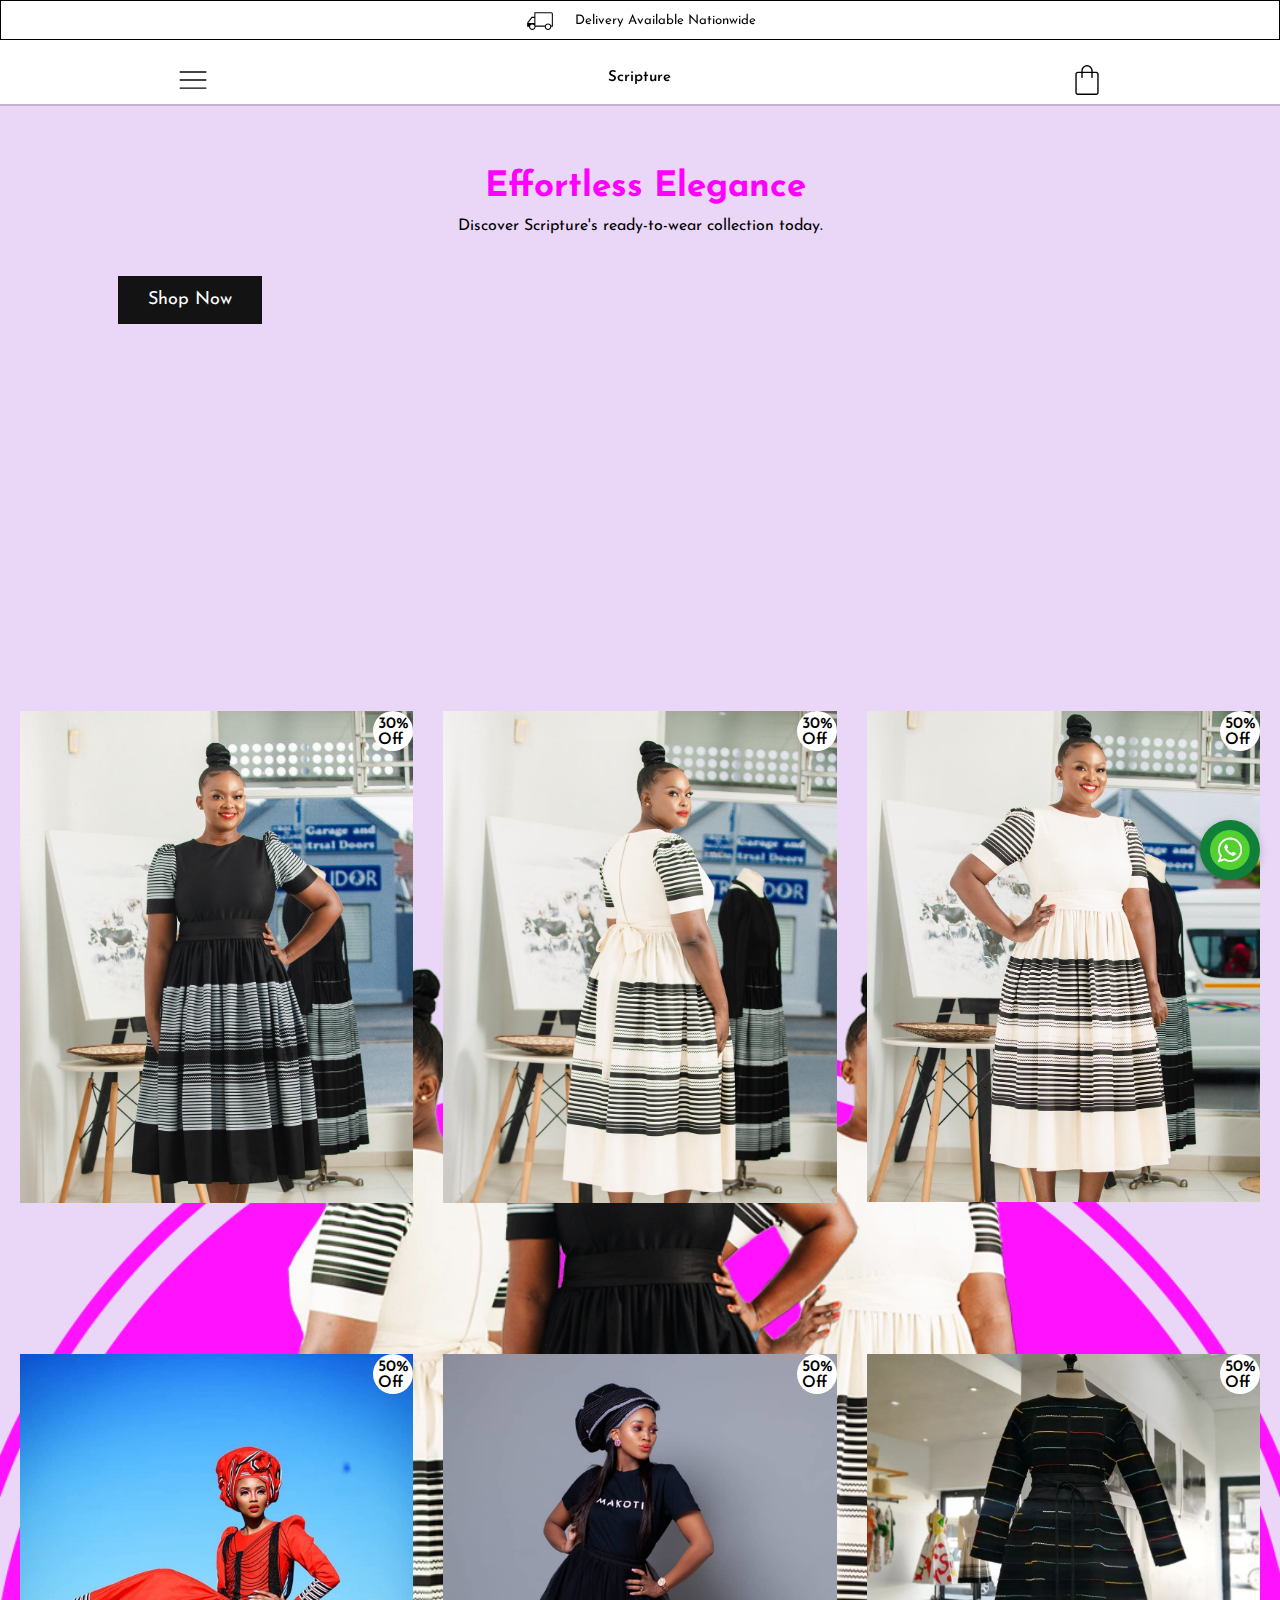
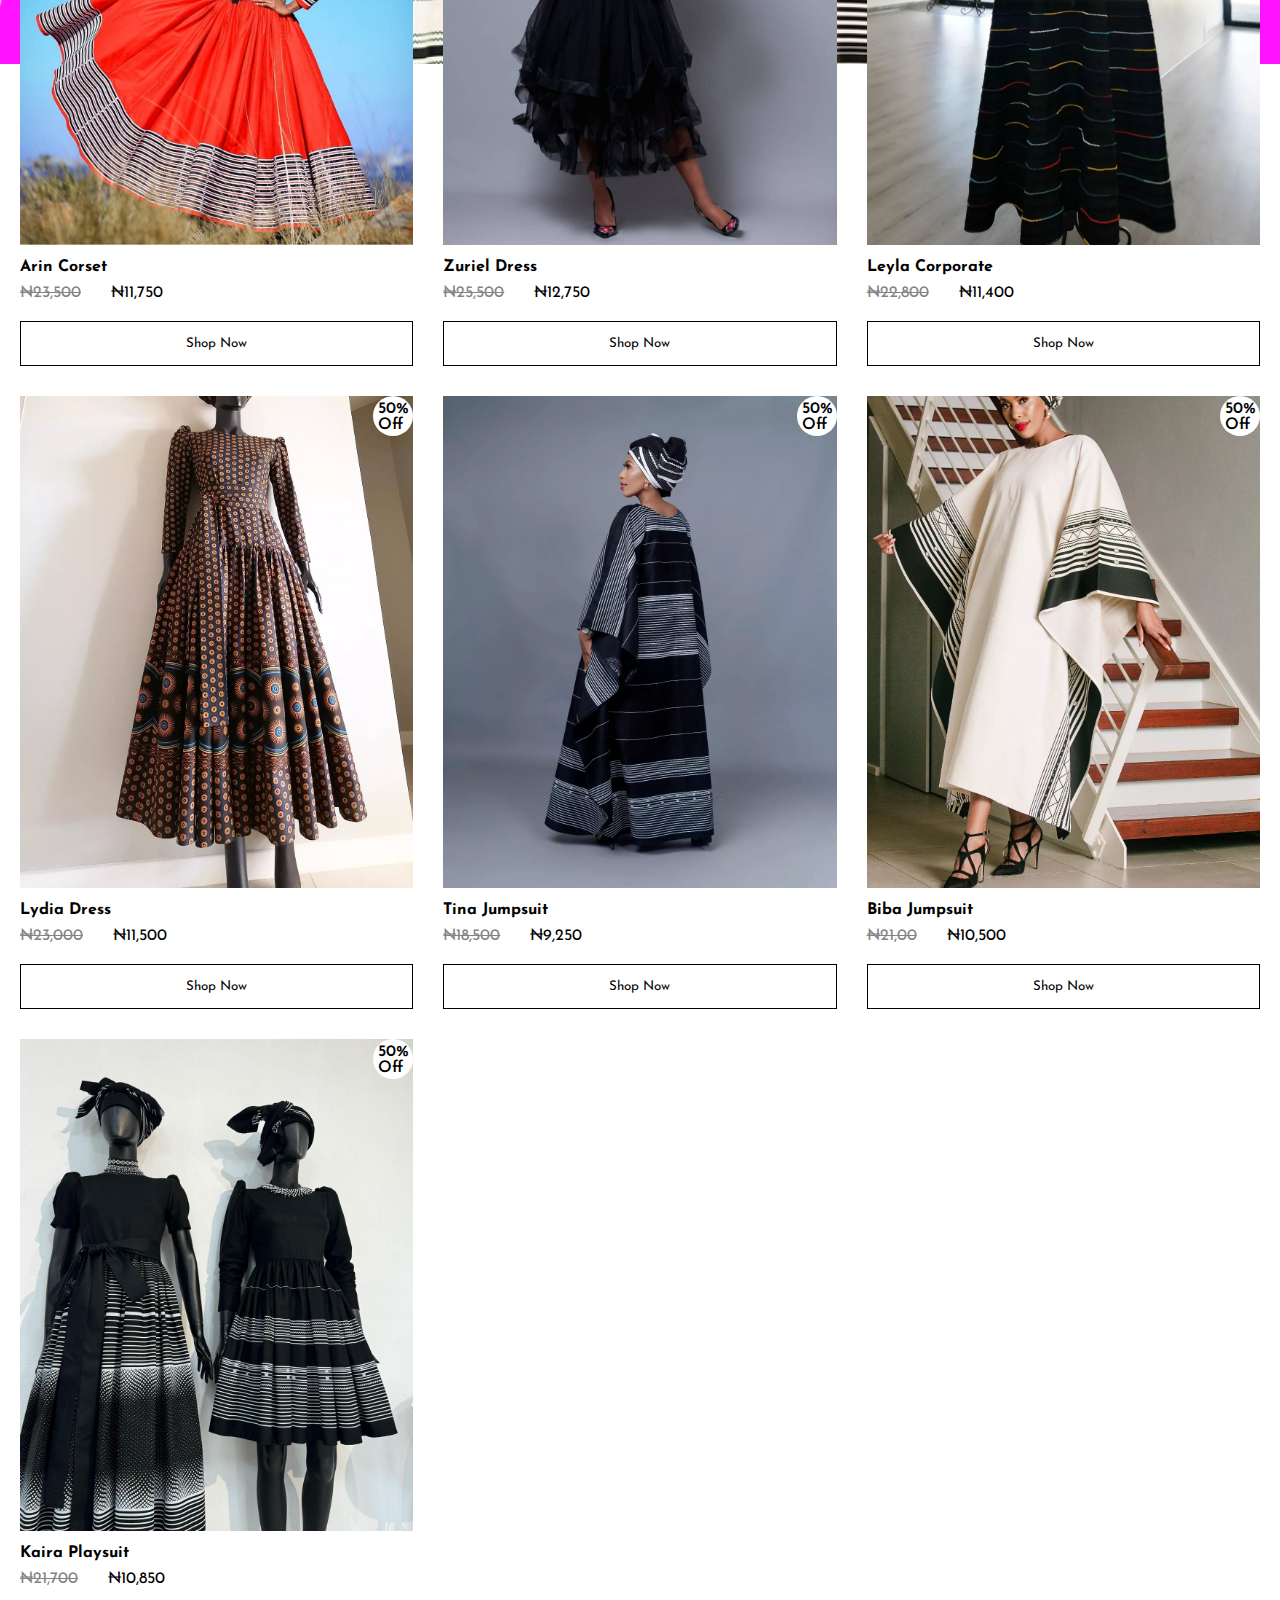
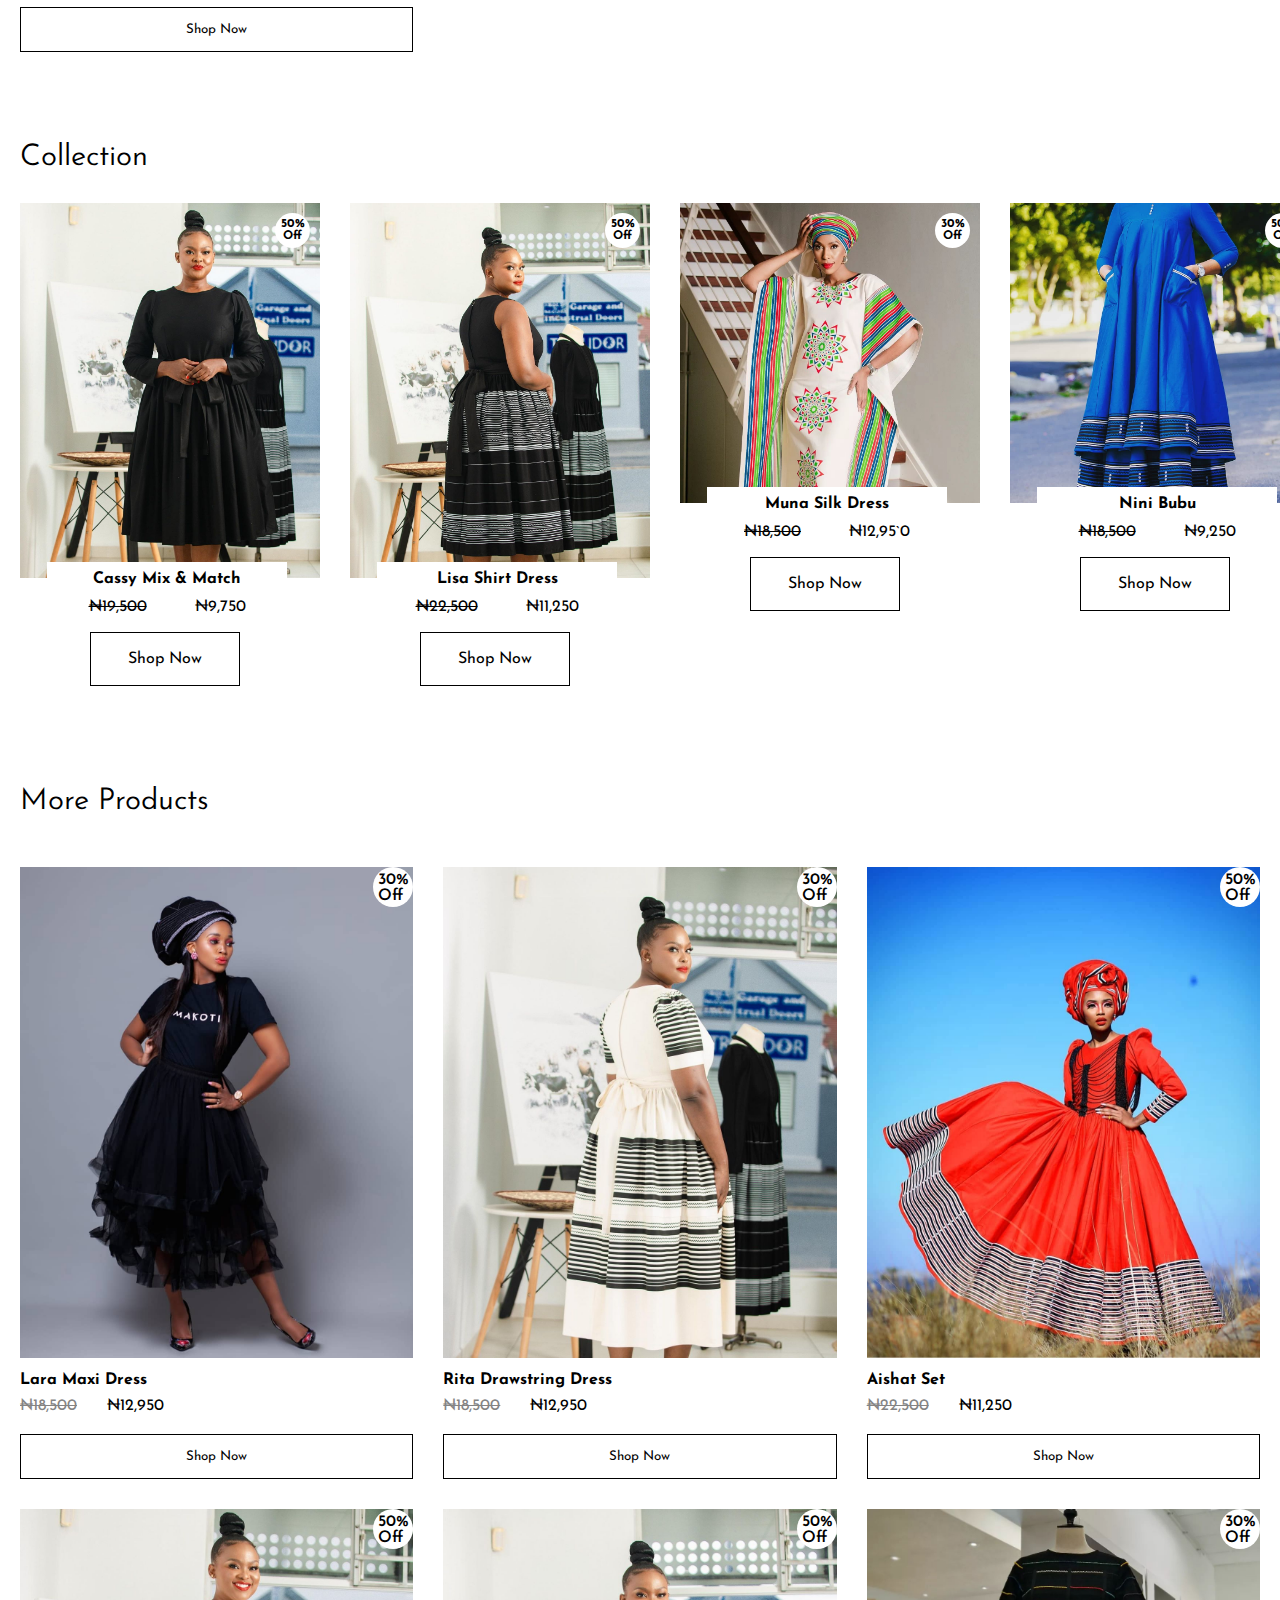
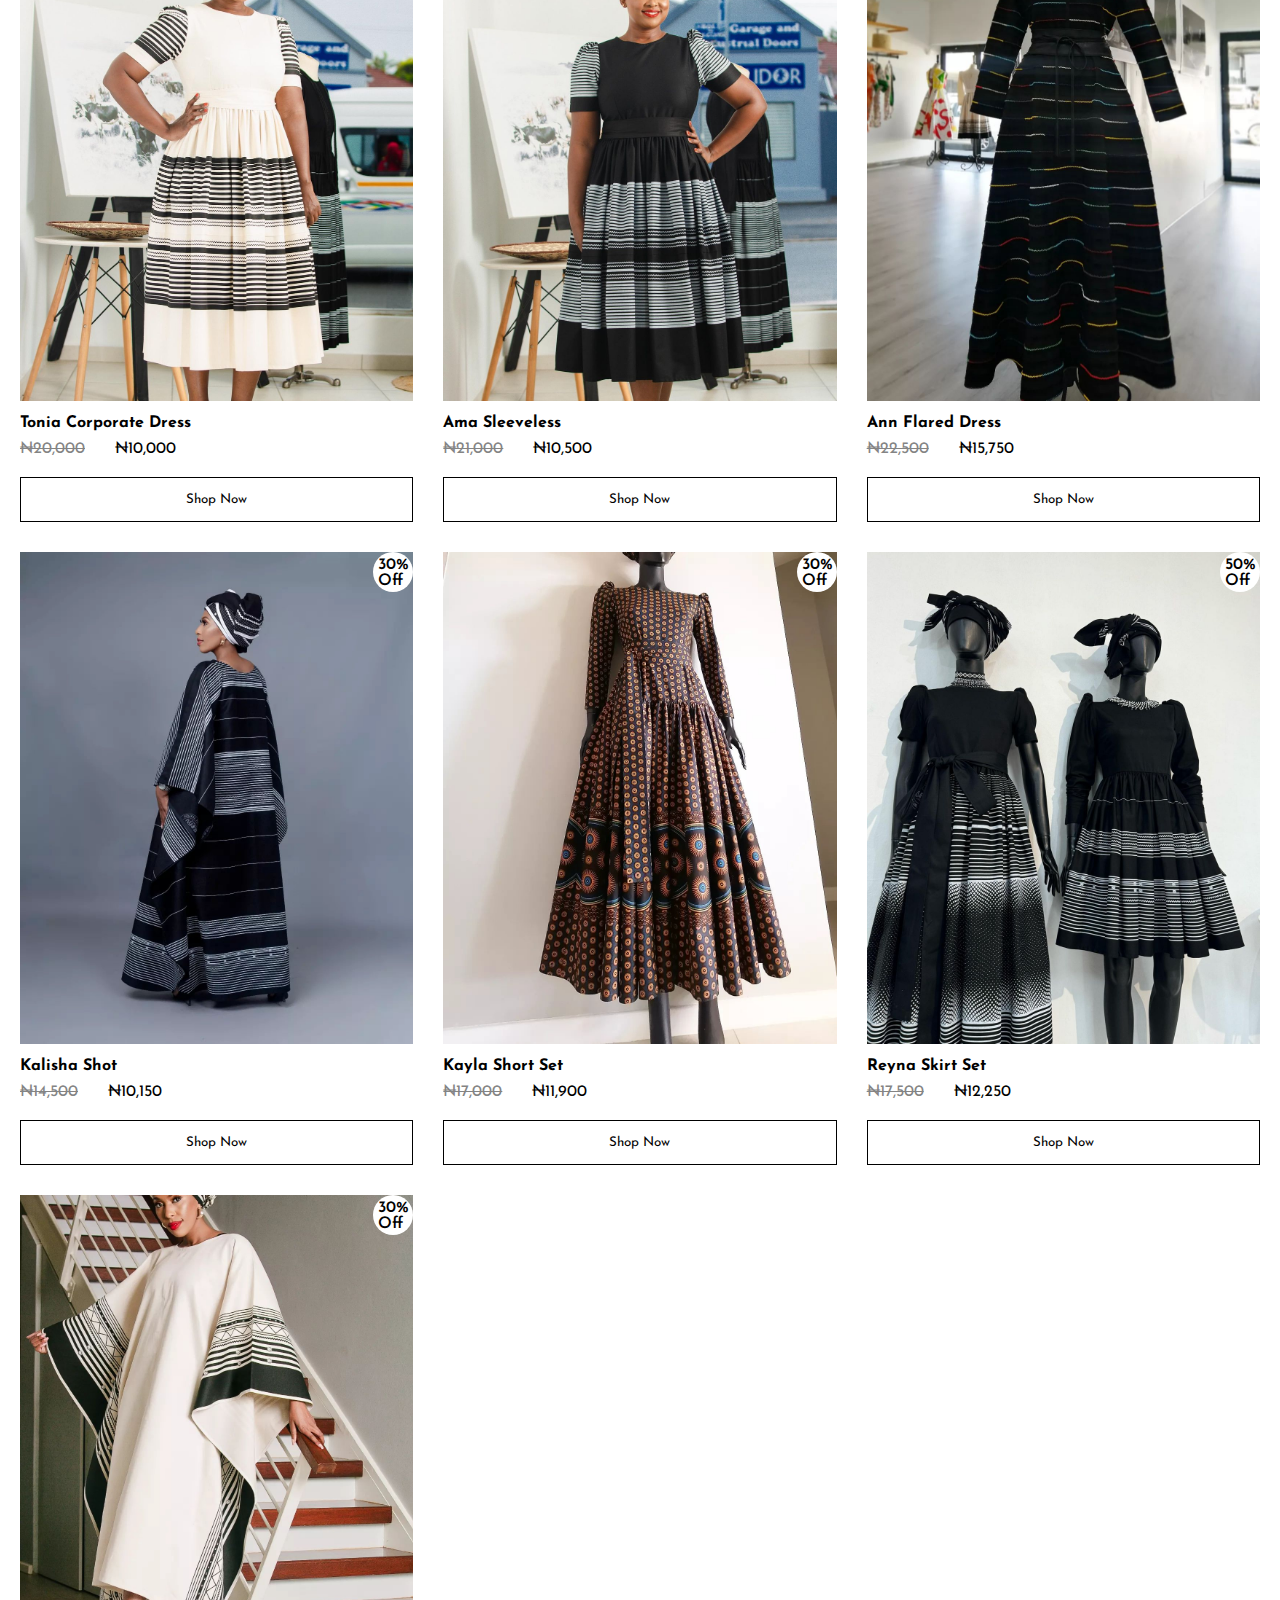
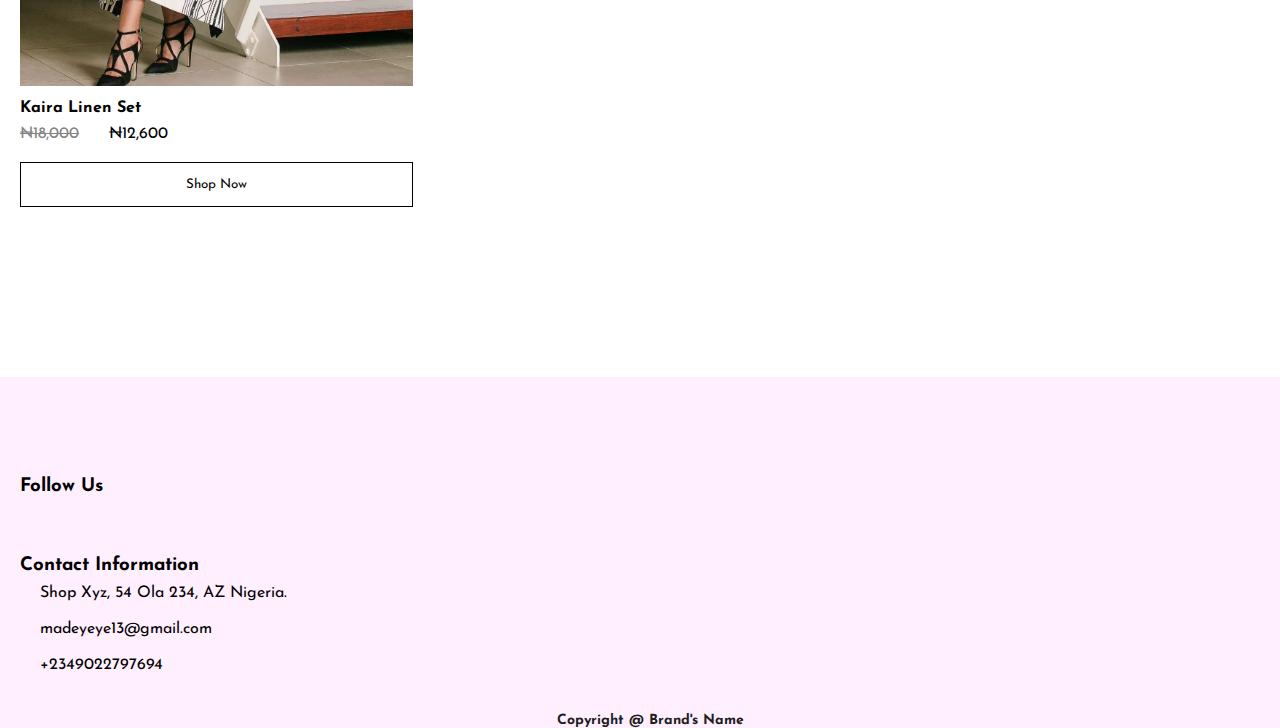
<file: index.html>
<!DOCTYPE html>
<html lang="en">
<head>
    <meta charset="UTF-8">
    <meta name="viewport" content="width=device-width, initial-scale=1.0">
    <title>Scripture</title>
    <meta name="description" content="Fashion Company For Women">



     <!--==========FavIcon========-->
     <!-- <link rel="icon" type="image/x-icon" href="/image/favicon.png"> -->

     <!--=====Cascading Style Sheet====-->
     <link rel="stylesheet" href="style.css">

    <!--=====Google Icon====-->
     <link href="https://fonts.googleapis.com/icon?family=Material+Icons" rel="stylesheet">
     <link rel="stylesheet" href="https://fonts.googleapis.com/css2?family=Material+Symbols+Outlined:opsz,wght,FILL,GRAD@20..48,100..700,0..1,-50..200" />
     <link rel="stylesheet" href="https://fonts.googleapis.com/css2?family=Material+Symbols+Outlined:opsz,wght,FILL,GRAD@40,200,0,0" />
     <link rel="stylesheet" href="https://fonts.googleapis.com/css2?family=Material+Symbols+Outlined:opsz,wght,FILL,GRAD@40,200,0,0" />
     <link rel="stylesheet" href="https://fonts.googleapis.com/css2?family=Material+Symbols+Outlined:opsz,wght,FILL,GRAD@20..48,100..700,0..1,-50..200" />

     <link rel="stylesheet" href="https://cdnjs.cloudflare.com/ajax/libs/font-awesome/6.1.2/css/all.min.css" 
     integrity="sha512-1sCRPdkRXhBV2PBLUdRb4tMg1w2YPf37qatUFeS7zlBy7jJI8Lf4VHwWfZZfpXtYSLy85pkm9GaYVYMfw5BC1A=="
      crossorigin="anonymous" 
     referrerpolicy="no-referrer" />


</head>


<!--======Main=====-->


<body>

    <div class="whatsapp-container">

        <a href="" target="_blank" class="whatsapp-btn">
            <img src="image/whatsapp-icon.png" alt="WhatsApp Icon" class="icon">
          </a>
       
    </div>

    <!--======Header=====-->

    <header class="header">

        <div class="nationwide">

            <span class="material-symbols-outlined">local_shipping</span>
            <div class="nation_info">
                <h5>Delivery Available Nationwide</h5>
            </div>


        </div>

        <nav>
            <ul class="sidebar">
                <a href="#"><span class="material-symbols-outlined" onclick= hideSidebar()>close</span></a>
                <li><a href="index.html">Home</a></li>
                <li><a href="#">Catalog</a></li>
                <li><a href="about.html">About</a></li>
            </ul>
        </nav>


        <!-- <nav>
            <ul>
                <li><a href="#"><span class="material-symbols-outlined">menu</span></a></li>
                 <li><a href="#">Catalog</a></li>
                <li><a href="#">About</a></li>
            </ul>
        </nav> -->


        <div class="header1">
            

            <a href="#" class="menu-icon" onclick=showSidebar()><span class="material-symbols-outlined">menu</span></a>


            <div class="logo">
                <h3>Scripture</h3>
            </div>
            
            <div class="bag">
                <span class="material-symbols-outlined">shopping_bag</span>
            </div>

        </div>

        
            






    </header>

    <!--------------------Hero Image Section--------------------------->


    <section id="hero-wrapper">

        <section id="hero">

        <div class="banner1">

            <img src="image/hero01.png">

            <div class="slideinfo">
                <h2>Effortless Elegance</h2>
                <p>Discover Scripture's ready-to-wear collection today.</p>
            </div>

            <div class="button1">
                <button>Shop Now</button>
            </div>


        </div>


        <!--------------------Second Banner--------------------------->



        <!-- <div class="banner2">

            <img src="image/hero02.png">

            <div class="slideinfo">
                <h2><span>Classy Outfits</span></h2>
                <p>Standout with our class and cost-effective ready to wear.</p>
            </div>

            <div class="button1">
                <button>Shop Now</button>
            </div>


        </div> -->



        <!--------------------Third Banner--------------------------->



        <!-- <div class="banner3">

            <img src="image/hero03.png">

            <div class="slideinfo">
                <h2>Modern Style</h2>
                <p>Step into style with our curated selections of modern fashion.</p>
            </div>

            <div class="button1">
                <button>Shop Now</button>
            </div> -->


        </div>





    </section>



    </section>


    <section id="products">

        <div class="rtw">
            <h4>Ready To Wear</h4>
        </div>

<!--------------------Pictures--------------------------->


        <div class="picfada">

            <div class="picdad">

                <div class="picmom">
    
                    <img src="image/1.jpg" alt="picture">
                    <h6>30% Off</h6>
    
                </div>
    
                <div class="pictext">
                    <h4>Leyla Set</h4>

                </div>

                <div class="price">
                    <s><p>₦19,600</p></s>
                    <p>₦13,720</U></p>
                </div>
                   
                
    
                <div class="btn">
                    <button>Shop Now</button>
                </div>
    
    
    
    
            </div>
    
    <!---------------------17 pic-------------------------------------->
    
            <div class="pic">
    
                <div class="picmom">
    
                    <img src="image/2.jpg" alt="picture">
                    <h6>30% Off</h6>
    
                </div>
    
                <div class="pictext">
                    <h4>Duchess Jacket</h4>
                    

                </div>

                <div class="price">
                    <s><p>₦12,500</p></s>
                    <p>₦8,750</U></p>
                </div>
    
                <div class="btn">
                    <button>Shop Now</button>
                </div>
    
    
    
    
            </div>
    
    
    
    
            <!---------------------Third pic-------------------------------------->
    
            <div class="pic">
    
                <div class="picmom">
    
                    <img src="image/3.jpg" alt="picture">
                    <h6>50% Off</h6>
    
                </div>
    
                <div class="pictext">
                    <h4>Abigail Set</h4>

                </div>

                <div class="price">
                    <s><p>₦25,500</p></s>
                    <p>₦12,750</U></p>
                </div>
    
                <div class="btn">
                    <button>Shop Now</button>
                </div>
    
    
    
    
            </div>
    
    
    
            <!---------------------Fourth pic-------------------------------------->
    
            <div class="pic">
    
                <div class="picmom">
    
                    <img src="image/4.jpg" alt="picture">
                    <h6>50% Off</h6>
    
                </div>
    
                <div class="pictext">
                    <h4>Arin Corset</h4>

                </div>

                <div class="price">
                    <s><p>₦23,500</p></s>
                    <p>₦11,750</U></p>
                </div>
    
                <div class="btn">
                    <button>Shop Now</button>
                </div>
    
    
    
    
            </div>


            <!---------------------Fifth pic-------------------------------------->
    
            <div class="pic">
    
                <div class="picmom">
    
                    <img src="image/5.jpg" alt="picture">
                    <h6>50% Off</h6>
    
                </div>
    
                <div class="pictext">
                    <h4>Zuriel Dress</h4>

                </div>

                <div class="price">
                    <s><p>₦25,500</p></s>
                    <p>₦12,750</U></p>
                </div>
    
                <div class="btn">
                    <button>Shop Now</button>
                </div>
    
    
    
    
            </div>
    
    
    
            <!---------------------6th pic-------------------------------------->
    
            <div class="pic">
    
                <div class="picmom">
    
                    <img src="image/6.jpg" alt="picture">
                    <h6>50% Off</h6>
    
                </div>
    
                <div class="pictext">
                    <h4>Leyla Corporate</h4>

                </div>

                <div class="price">
                    <s><p>₦22,800</p></s>
                    <p>₦11,400</U></p>
                </div>
    
                <div class="btn">
                    <button>Shop Now</button>
                </div>
    
    
    
    
            </div>



            <!---------------------7th pic-------------------------------------->
    
            <div class="pic">
    
                <div class="picmom">
    
                    <img src="image/7.jpg" alt="picture">
                    <h6>50% Off</h6>
    
                </div>
    
                <div class="pictext">
                    <h4>Lydia Dress</h4>

                </div>

                <div class="price">
                    <s><p>₦23,000</p></s>
                    <p>₦11,500</U></p>
                </div>
    
                <div class="btn">
                    <button>Shop Now</button>
                </div>
    
    
    
    
            </div>
    
    
    
            <!---------------------8th pic-------------------------------------->
    
            <div class="pic">
    
                <div class="picmom">
    
                    <img src="image/8.jpg" alt="picture">
                    <h6>50% Off</h6>
    
                </div>
    
                <div class="pictext">
                    <h4>Tina Jumpsuit</h4>

                </div>

                <div class="price">
                    <s><p>₦18,500</p></s>
                    <p>₦9,250</U></p>
                </div>
    
                <div class="btn">
                    <button>Shop Now</button>
                </div>
    
    
    
    
            </div>




            <!---------------------Ninth pic-------------------------------------->
    
            <div class="pic">
    
                <div class="picmom">
    
                    <img src="image/9.jpg" alt="picture">
                    <h6>50% Off</h6>
    
                </div>
    
                <div class="pictext">
                    <h4>Biba Jumpsuit</h4>

                </div>

                <div class="price">
                    <s><p>₦21,00</p></s>
                    <p>₦10,500</U></p>
                </div>
    
                <div class="btn">
                    <button>Shop Now</button>
                </div>
    
    
    
    
            </div>
    
    
    
            <!---------------------10th pic-------------------------------------->
    
            <div class="pic">
    
                <div class="picmom">
    
                    <img src="image/10.jpg" alt="picture">
                    <h6>50% Off</h6>
    
                </div>
    
                <div class="pictext">
                    <h4>Kaira Playsuit</h4>

                </div>

                <div class="price">
                    <s><p>₦21,700</p></s>
                    <p>₦10,850</U></p>
                </div>
    
                <div class="btn">
                    <button>Shop Now</button>
                </div>
    
    
    
    
            </div>





        </div>
        

        

        






    </section>



    <section id="morep">

        
        <div class="collection">
            <h4>Collection</h4>
        </div>

        <div class="morepic">
    
            <div class="proimage">

                <img src="image/11.jpg" alt="picture">
                <h6>50% Off</h6>

                <div class="textinfo">

                    <div class="protext">
                        <h4>Cassy Mix & Match</h4>
        
                    </div>
        
                    <div class="proprice">
                        <s><p>₦19,500</p></s>
                        <p>₦9,750</U></p>
                    </div>
                    
    
                </div>

                <div class="probtn">
                    <button>Shop Now</button>
                </div>


            </div>


            <!----------------12th image----------------------->


            <div class="proimage">

                <img src="image/12.jpg" alt="picture">
                <h6>50% Off</h6>

                <div class="textinfo">

                    <div class="protext">
                        <h4>Lisa Shirt Dress</h4>
        
                    </div>
        
                    <div class="proprice">
                        <s><p>₦22,500</p></s>
                        <p>₦11,250</U></p>
                    </div>
    
                </div>

                <div class="probtn">
                    <button>Shop Now</button>
                </div>
            
            </div>

                <!----------------13th image----------------------->


            <div class="proimage">

                <img src="image/13.jpg" alt="picture">
                <h6>30% Off</h6>

                <div class="textinfo">

                    <div class="protext">
                        <h4>Muna Silk Dress</h4>
        
                    </div>
        
                    <div class="proprice">
                        <s><p>₦18,500</p></s>
                        <p>₦12,95`0</U></p>
                    </div>
    
                </div>

                <div class="probtn">
                    <button>Shop Now</button>
                </div>

            </div>

                <!----------------14th image----------------------->


            <div class="proimage">

                <img src="image/14.jpg" alt="picture">
                <h6>50% Off</h6>

                <div class="textinfo">

                    <div class="protext">
                        <h4>Nini Bubu</h4>
        
                    </div>
        
                    <div class="proprice">
                        <s><p>₦18,500</p></s>
                        <p>₦9,250</U></p>
                    </div>
    
                </div>

                <div class="probtn">
                    <button>Shop Now</button>
                </div>




            </div>


            <!----------------15th image----------------------->


            <div class="proimage">
                

                <img src="image/15.jpg" alt="picture">
                <h6>50% Off</h6>

                <div class="textinfo">

                    <div class="protext">
                        <h4>Zee Mikado Bubu</h4>
        
                    </div>
        
                    <div class="proprice">
                        <s><p>₦23,500</p></s>
                        <p>₦11,750</U></p>
                    </div>
    
                </div>

                <div class="probtn">
                    <button>Shop Now</button>
                </div>
            
            </div>


            <!----------------16th image----------------------->


            <div class="proimage">

                <img src="image/11.jpg" alt="picture">
                <h6>50% Off</h6>

                <div class="textinfo">

                    <div class="protext">
                        <h4>Naya Shift</h4>
        
                    </div>
        
                    <div class="proprice">
                        <s><p>₦22,500</p></s>
                        <p>₦11,250</U></p>
                    </div>
    
                </div>

                <div class="probtn">
                    <button>Shop Now</button>
                </div>
            
            </div>




        



        </div>
                    

          
    </section>

    <!------------Next section Image----------------->

    <section id="product2">

        <div class="rtw2">
            <h4>More Products</h4>
        </div>

        <div class="picfada2">

            <div class="picdad2">

                <div class="picmom2">
    
                    <img src="image/5.jpg" alt="picture">
                    <h6>30% Off</h6>
    
                </div>
    
                <div class="pictext2">
                    <h4>Lara Maxi Dress</h4>

                </div>

                <div class="price2">
                    <s><p>₦18,500</p></s>
                    <p>₦12,950</U></p>
                </div>
                   
                
    
                <div class="btn2">
                    <button>Shop Now</button>
                </div>
    
    
    
    
            </div>
    
    <!---------------------Eighteen pic-------------------------------------->
    
            <div class="pic">
    
                <div class="picmom2">
    
                    <img src="image/2.jpg" alt="picture">
                    <h6>30% Off</h6>
    
                </div>
    
                <div class="pictext2">
                    <h4>Rita Drawstring Dress</h4>
                    

                </div>

                <div class="price2">
                    <s><p>₦18,500</p></s>
                    <p>₦12,950</U></p>
                </div>
    
                <div class="btn2">
                    <button>Shop Now</button>
                </div>
    
    
    
    
            </div>
    
    
    
    
            <!---------------------19 pic-------------------------------------->
    
            <div class="pic">
    
                <div class="picmom2">
    
                    <img src="image/4.jpg" alt="picture">
                    <h6>50% Off</h6>
    
                </div>
    
                <div class="pictext2">
                    <h4>Aishat Set</h4>

                </div>

                <div class="price2">
                    <s><p>₦22,500</p></s>
                    <p>₦11,250</U></p>
                </div>
    
                <div class="btn2">
                    <button>Shop Now</button>
                </div>
    
    
    
    
            </div>
    
    
    
            <!---------------------20 pic-------------------------------------->
    
            <div class="pic">
    
                <div class="picmom2">
    
                    <img src="image/3.jpg" alt="picture">
                    <h6>50% Off</h6>
    
                </div>
    
                <div class="pictext2">
                    <h4>Tonia Corporate Dress</h4>

                </div>

                <div class="price2">
                    <s><p>₦20,000</p></s>
                    <p>₦10,000</U></p>
                </div>
    
                <div class="btn2">
                    <button>Shop Now</button>
                </div>
    
    
    
    
            </div>


            <!---------------------21 pic-------------------------------------->
    
            <div class="pic">
    
                <div class="picmom2">
    
                    <img src="image/1.jpg" alt="picture">
                    <h6>50% Off</h6>
    
                </div>
    
                <div class="pictext2">
                    <h4>Ama Sleeveless</h4>

                </div>

                <div class="price2">
                    <s><p>₦21,000</p></s>
                    <p>₦10,500</U></p>
                </div>
    
                <div class="btn2">
                    <button>Shop Now</button>
                </div>
    
    
    
    
            </div>
    
    
    
            <!--------------------22 pic-------------------------------------->
    
            <div class="pic">
    
                <div class="picmom2">
    
                    <img src="image/6.jpg" alt="picture">
                    <h6>30% Off</h6>
    
                </div>
    
                <div class="pictext2">
                    <h4>Ann Flared Dress</h4>

                </div>

                <div class="price2">
                    <s><p>₦22,500</p></s>
                    <p>₦15,750</U></p>
                </div>
    
                <div class="btn2">
                    <button>Shop Now</button>
                </div>
    
    
    
    
            </div>



            <!---------------------23 pic-------------------------------------->
    
            <div class="pic">
    
                <div class="picmom2">
    
                    <img src="image/8.jpg" alt="picture">
                    <h6>30% Off</h6>
    
                </div>
    
                <div class="pictext2">
                    <h4>Kalisha Shot</h4>

                </div>

                <div class="price2">
                    <s><p>₦14,500</p></s>
                    <p>₦10,150</U></p>
                </div>
    
                <div class="btn2">
                    <button>Shop Now</button>
                </div>
    
    
    
    
            </div>
    
    
    
            <!---------------------24 pic-------------------------------------->
    
            <div class="pic">
    
                <div class="picmom2">
    
                    <img src="image/7.jpg" alt="picture">
                    <h6>30% Off</h6>
    
                </div>
    
                <div class="pictext2">
                    <h4>Kayla Short Set</h4>

                </div>

                <div class="price2">
                    <s><p>₦17,000</p></s>
                    <p>₦11,900</U></p>
                </div>
    
                <div class="btn2">
                    <button>Shop Now</button>
                </div>
    
    
    
    
            </div>




            <!---------------------25 pic-------------------------------------->
    
            <div class="pic">
    
                <div class="picmom2">
    
                    <img src="image/10.jpg" alt="picture">
                    <h6>50% Off</h6>
    
                </div>
    
                <div class="pictext2">
                    <h4>Reyna Skirt Set</h4>

                </div>

                <div class="price2">
                    <s><p>₦17,500</p></s>
                    <p>₦12,250</U></p>
                </div>
    
                <div class="btn2">
                    <button>Shop Now</button>
                </div>
    
    
    
    
            </div>
    
    
    
            <!---------------------26th pic-------------------------------------->
    
            <div class="pic">
    
                <div class="picmom2">
    
                    <img src="image/9.jpg" alt="picture">
                    <h6>30% Off</h6>
    
                </div>
    
                <div class="pictext2">
                    <h4>Kaira Linen Set</h4>

                </div>

                <div class="price2">
                    <s><p>₦18,000</p></s>
                    <p>₦12,600</U></p>
                </div>
    
                <div class="btn2">
                    <button>Shop Now</button>
                </div>
    
    
    
    
            </div>



    </section>


    <footer id="footerr">

        <div class="foot-logo">
        
            <!-- <img src="image/logo1.png" alt=""> -->
        
            <!-- <p>
              Experience First-Class Catering with Kitchen Pundit. Elevating Events, One Dish at a Time. Indulge in our diverse menu offerings,
               including event catering, private chef services, and more. Discover the excellence of our culinary heritage. Make every moment memorable with Kitchen Pundit!</p>
         -->
        </div>
        
        
        <div class="foot-info-social">
        
            <div class="foot-social">
          <h3>Follow Us</h3>
        
          <span>
            <i class="fa-brands fa-linkedin-in"></i>
        
            <a style="color: white;" href=" ">    <i class="fa-brands fa-facebook-f"></i></a>
            <a style="color: white;" href=""> <i class="fa-brands fa-square-instagram"></i></a>
           
          </span>
        </div>
        
        </div>
        
        
        <div class="foot-info">
        
            <h3>Contact Information</h3>
        
          <div class="foot-info-mother">
        
            <span> 
                
                <i class="fa-solid fa-location-dot"></i>
        
                <p>Shop Xyz, 54 Ola 234, AZ Nigeria.</p>
            
            </span>
        
            <span> 
                
                <i class="fa-regular fa-envelope"></i>
                <p>madeyeye13@gmail.com</p>
            
            </span>
        
            <span> 
                
              <i class="fa-solid fa-phone"></i>
        
                <p>+2349022797694</p>
            
            </span>
        
        
           
          </div>
        
        
        </div>
        
        <div class="copyright">
        
            <h1>Copyright @ Brand's Name</h1>
        </div>
        
          </footer>
    
    













    <!-- Link to the external JavaScript file -->
    <script src="script.js"></script>
    
</body>
</html>
</file>
<file: style.css>
@import url('https://fonts.googleapis.com/css2?family=Josefin+Sans:ital,wght@0,100..700;1,100..700&display=swap');



* {
    margin: 0;
    padding: 0;
    box-sizing: border-box;
}


/*=============MainBody==========*/


body {
    background-color: white;
    max-width: 100%;
}

   /*==========Whatsapp Icon=========*/


   .whatsapp-container {
    position: fixed;
    bottom: 20px;
    right: 20px;
    z-index: 1000;
}

.whatsapp-btn {
    display: block;
    width: 60px;
    height: 60px;
    background-color: #107f39;
    border-radius: 50%;
    box-shadow: 0 2px 10px rgba(0, 0, 0, 0.2);
    text-align: center;
    animation: blink 1s infinite alternate;
}

.icon {
    width: 40px;
    height: 40px;
    margin-top: 10px;
}

@keyframes blink {
    from {
    opacity: 1;
    }
    to {
    opacity: 0.5;
    }
}



/*-------------------Header-----------*/


.header {
    display: flex;
    flex-direction: column;
}


.nationwide {
    display: flex;
    flex-direction: row;
    justify-content:center;
    gap: 20px;
    border: 1px solid;
    background-color: white;
    height: 40px;
}

.nationwide .material-symbols-outlined{
    transform: scaleX(-1);
    display: inline-block;
    font-size: 30px;
    position: relative;
    top: 5px;
    font-variation-settings:
    'FILL' 0,
    'wght' 200,
    'GRAD' 0,
    'opsz' 40
    
    
}

.nationwide h5 {
    font-family: "Josefin Sans", sans-serif;
    position: relative;
    top: 13px;
    font-weight: 400;
}




/*=============Header==========*/


.header {
    position: fixed;
    top: 0;
    left: 0;
    width: 100%;
    z-index: 999;
}


.header1 {
    display: flex;
    flex-direction: row;
    justify-content: space-around;
    padding-top: 20px;
    width: 100%;
    gap: 50px;
    box-shadow: 0 2px 0px rgba(0, 0, 0, 0.17);
    background-color: white;
    
}

.header1 .material-symbols-outlined {
    font-size: 40px;
}

.sidebar{
    display: none;
    flex-direction: column;
    position: fixed;
    background-color: rgb(255, 255, 255);
    height: 100vh;
    box-shadow: 10px 0 10px rgba(0, 0, 0, 0.125);
    width: 250px;
    padding-left: 30px;
    justify-content: flex-start;
    align-items: flex-start;
    gap: 20px;
    padding-top: 40px;
    font-family: "Josefin Sans", sans-serif;
    list-style: none;
    
    top: 0;
    z-index: 999;
}

.logo h3 {
    font-family: "Josefin Sans", sans-serif;
    position: relative;
    top: 10px;
    color: black;
    font-weight: 600;
    font-size: 15px;
}


.sidebar a {
    text-decoration: none;
    color: black;
    cursor: pointer;
    width: 100%;
}

.header1 a {
    color: black;
}

.sidebar li {
    width: 100%;
}

.sidebar li:hover{
    background-color: rgb(255, 187, 187);
    width: 20%;
}

.sidebar .material-symbols-outlined{
    font-size: 36px;
}

.logo img {
    width: 100px;
}


.material-symbols-outlined {
  font-variation-settings:
  'FILL' 0,
  'wght' 200,
  'GRAD' 0,
  'opsz' 40
}






/*=============Hero Slider==========*/

#hero-wrapper {
    height: 500px;
    position: relative;
    margin-top: 100px;
}

#hero {
    margin: 0;
    padding: 0;
    font-family: "Josefin Sans", sans-serif;
    align-items: center;
    position: absolute;
    width: 100%;
    height: 100%;
}

.banner1,.banner2,.banner3 {
    width: 100%;
    position: absolute;
    top:0;
    
}

.banner1 img, .banner2 img, .banner3 img {
    width: 100%;
    height: auto;
}


.slideinfo {
    position: absolute;
    top: 70px;
    width: 100%;
    display: flex;
    flex-direction: column;
    align-items: center;
}

.slideinfo p {
    padding-right: 30px;
    padding-top: 10px;
    text-align: center;
    padding-left: 30px;
    line-height: 23px;
}

.slideinfo h2 {
    color: #ff00ff;
    font-size: 35px;
    /* padding-right: 30px; */
    padding-left: 10px;
    text-align: center;
    align-items: center;
}

.button1 {
    position: absolute;
    top: 200px;
    display: flex;
    transform: translate(-50%, -50%);
    left: 190px;
}

.button1 button{
    background-color: #131313;
    text-align: center;
    color: white;
    padding: 15px 30px;
    border: none;
    font-family: "Josefin Sans", sans-serif;
    font-size: large;
}

.slideinfo span {
    color: #c50a0a;
}

/*=============animation for slider==========*/


/* .banner1 {
    animation: slide1 20s linear infinite;
}

.banner2 {
    animation: slide2 20s linear infinite;
}

.banner3 {
    animation: slide3 20s linear infinite;
}

@keyframes slide1 {
    0% {
        visibility: visible;
    }
    33.33% {
        visibility: visible;
    }
    33.34% {
        visibility: hidden;
    }
    100% {
        visibility: hidden;
    }
} */

@keyframes slide2 {
    0% {
        visibility: hidden;
    }
    33.33% {
        visibility: hidden;
    }
    33.34% {
        visibility: visible;
    }
    66.66% {
        visibility: visible;
    }
    66.67% {
        visibility: hidden;
    }
    100% {
        visibility: hidden;
    }
}

@keyframes slide3 {
    0% {
        visibility: hidden;
    }
    66.66% {
        visibility: hidden;
    }
    66.67% {
        visibility: visible;
    }
    100% {
        visibility: visible;
    }
}



/*=============Products=========*/

#products{
    margin-bottom: 70px;
}

.rtw {
    font-family: "Josefin Sans", sans-serif;
    padding-left: 20px;
    font-size: 30px;
    margin-bottom: 30px;
    margin-top: 30px;
}


.rtw h4 {
    font-weight: 350;
}



.picfada {
    display: grid;
    grid-template-columns: repeat(auto-fit, minmax(30%, 1fr));
    gap: 30px;
    padding:20px;
}

.picdad {
    display: flex;
    flex-direction: column;
    width: 100%;
    /* padding-top: 40px; */
}


.picmom {
    position: relative;
}

.picmom img {
    width: 100%;
}

.picmom h6{
    position: absolute;
    top: 0;
    right: 0;
    background-color: white;
    padding: 5px;
    border-radius: 50%;
    font-family: "Josefin Sans", sans-serif;
    font-size: medium;
    width: 40px;
    height: 40px;
    font-weight: 600;
    
}


.pictext {
    display: flex;
    flex-direction: row;
    font-family: "Josefin Sans", sans-serif;
    margin-top: 10px;
    margin-bottom: 10px;
    gap: 30px;
}

.pictext h6 {
    position: relative;
    top: 3px;
}

.price {
    display: flex;
    flex-direction: row;
    font-family: "Josefin Sans", sans-serif;
    gap: 30px;
}

.price s {
    color: rgb(132, 132, 132);
}

.btn {
    margin-top: 20px;
    border: 1px solid black;
    padding: 15px 50px;
    justify-content: center;
    align-items: center;
}

.btn button {
    display: flex;
    font-family: "Josefin Sans", sans-serif;
    width: 100%;
    background-color: transparent;
    border: none;
    text-align: center;
    white-space: nowrap;
    justify-content: center;
    align-items: center;
}





/*=============More Products=========*/

  
#morep {
    padding-left: 20px;
    margin-bottom: 100px;
    overflow-x: hidden;
}


.morepic {
    position: relative;
    display: flex;
    flex-direction: row;
    flex-wrap: nowrap;
    gap: 30px;
    overflow-x: auto;
  -webkit-overflow-scrolling: touch; 
  overflow-scrolling: touch; 

}

  .proimage {
    position: relative;
    max-width: 100%;
    
  }

  .proimage img {
    width: 300px;
    
  }

  
  
  .proimage h6 {
    position: absolute;
    top: 10px;
    left: 85%;
    background-color: white;
    padding: 5px;
    border-radius: 50%;
    font-family: "Josefin Sans", sans-serif;
    width: 35px;
    height: 35px;
    font-size: 12px;
    text-align: center;
  }
  
  .textinfo {
    position: absolute;
    background-color: rgb(255, 255, 255);
    text-align: center;
    height: 15%;
    width: 80%;
    margin-top: -20px;
    margin-left: 9%;
    font-family: "Josefin Sans", sans-serif;
    padding-top: 3%;
}
  
  .probtn {
    text-align: center;
    margin-top: 50px;
    margin-right: 50%;
    border: 1px solid black;
    position: relative;
    left: 70px;
  }

  .probtn button {
    background-color: transparent;
    border: none;
    padding: 18px 12px;
    font-family: "Josefin Sans", sans-serif;
    font-size: medium;
  }
  
.proprice {
    display: flex;
    flex-direction: row;
    gap: 20%;
    padding-left: 0%;
    padding-top: 5%;
    text-align: center;
    justify-content: center;
}

.probtn button:hover {
    background-color: black;
    color: white;
    cursor: pointer;
    padding: 18px 12px;
   width: 100%;
}



.collection {
    font-family: "Josefin Sans", sans-serif;
    font-size: 30px;
    margin-bottom: 30px;
}


.collection h4 {
    font-weight: 350;
}




/*=============More Products=========*/

#product2{
    margin-bottom: 70px;
}

.rtw2 {
    font-family: "Josefin Sans", sans-serif;
    padding-left: 20px;
    font-size: 30px;
    margin-bottom: 30px;
    margin-top: 30px;
}


.rtw2 h4 {
    font-weight: 350;
}



.picfada2 {
    display: grid;
    grid-template-columns: repeat(auto-fit, minmax(30%, 1fr));
    gap: 30px;
    padding:20px;
}

.picdad2 {
    display: flex;
    flex-direction: column;
    width: 100%;
    /* padding-top: 40px; */
}


.picmom2 {
    position: relative;
}

.picmom2 img {
    width: 100%;
}

.picmom2 h6{
    position: absolute;
    top: 0;
    right: 0;
    background-color: white;
    padding: 5px;
    border-radius: 50%;
    font-family: "Josefin Sans", sans-serif;
    font-size: medium;
    width: 40px;
    height: 40px;
    font-weight: 600;
    
}


.pictext2 {
    display: flex;
    flex-direction: row;
    font-family: "Josefin Sans", sans-serif;
    margin-top: 10px;
    margin-bottom: 10px;
    gap: 30px;
}

.pictext2 h6 {
    position: relative;
    top: 3px;
}

.price2 {
    display: flex;
    flex-direction: row;
    font-family: "Josefin Sans", sans-serif;
    gap: 30px;
}

.price2 s {
    color: rgb(132, 132, 132);
}

.btn2 {
    margin-top: 20px;
    border: 1px solid black;
    padding: 15px 50px;
    justify-content: center;
    align-items: center;
}

.btn2 button {
    display: flex;
    font-family: "Josefin Sans", sans-serif;
    width: 100%;
    background-color: transparent;
    border: none;
    text-align: center;
    white-space: nowrap;
    justify-content: center;
    align-items: center;
}





/*-------------------Footer-------------------*/





footer{
    padding-left: 20px;
    background-color:#ff00ff10;
    font-family: "Josefin Sans", sans-serif;
    padding-top: 50px;
    position: relative;
    top: 80px;
  }

  
  footer img{
  width: 100px;
  padding-bottom: 10px;
  }
  
  .foot-info-social, .foot-info{
    padding-top:50px;
  }
  
  .foot-social span{
  display:flex;
  flex-direction: row;
  gap: 20px;
  padding-top:10px;
  }
  
  .foot-social i{
    color:#ff00ff;
   font-size:20px;
}
  
  
    .foot-info-mother{
      padding-top:10px;
      display:flex;
      flex-direction: column;
      gap: 20px;
  
    }
  
    .foot-info-mother i{
        color:#ff00ff;
      position :relative;
      top: 0px;
    }
  
  
    .foot-info-mother span{
      display:flex;
      flex-direction: row;
      gap: 20px;
  
    }
  
    .copyright{
      font-size:7px;
      text-align:center;
      padding-top:40px;
      color:#1e1e1e;
    }
</file>
